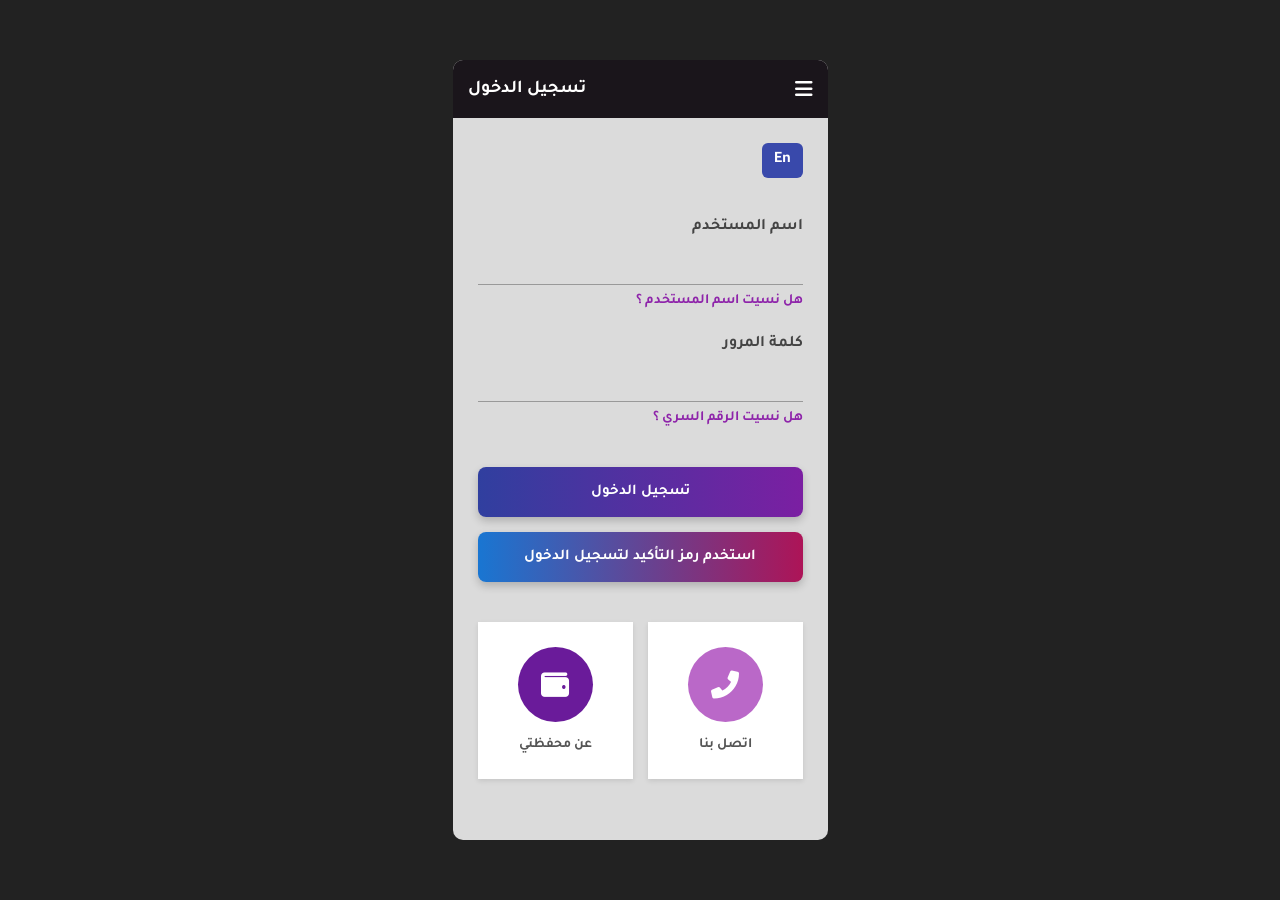
<file: index.html>
<!DOCTYPE html>
<html lang="ar" dir="rtl">
<head>
    <meta charset="UTF-8">
    <meta name="viewport" content="width=device-width, initial-scale=1.0">
    <title>تسجيل الدخول</title>
        <link rel="icon" type="image/png" href="./icon.jpeg">

    <link href="https://fonts.googleapis.com/css2?family=Tajawal:wght@400;500;700&display=swap" rel="stylesheet">
    <link rel="stylesheet" href="https://cdnjs.cloudflare.com/ajax/libs/font-awesome/6.0.0/css/all.min.css">
    <style>
        :root {
            --bg-page: #dbdbdb;
            --header-bg: #1a151b;
            --purple-main: #7b1fa2;
            --btn-grad-1: linear-gradient(90deg, #303f9f, #7b1fa2);
            --btn-grad-2: linear-gradient(90deg, #1976d2, #ad1457);
        }
        * { box-sizing: border-box; font-family: 'Tajawal', sans-serif; margin: 0; padding: 0; }
        body { background: #222; display: flex; justify-content: center; align-items: center; min-height: 100vh; }
        
        .mobile-frame {
            width: 375px; height: 780px; background: var(--bg-page);
            border-radius: 10px; overflow: hidden; position: relative;
        }

        header { background: var(--header-bg); color: white; padding: 18px 15px; display: flex; align-items: center; justify-content: space-between; }
        header i { font-size: 20px; }
        header span { font-weight: bold; font-size: 18px; margin-right: auto; padding-right: 20px; }

        .container { padding: 25px; }
        .lang-box { background: #3949ab; color: white; width: fit-content; padding: 8px 12px; border-radius: 6px; font-weight: bold; margin-bottom: 40px; }

        .input-wrapper { margin-bottom: 25px; }
        .input-wrapper label { display: block; font-weight: bold; color: #444; margin-bottom: 8px; }
        .input-wrapper input { width: 100%; border: none; border-bottom: 1px solid #999; background: transparent; padding: 10px 0; outline: none; font-size: 16px; }
        
        .link-pink { color: #8e24aa; text-decoration: none; font-size: 14px; font-weight: bold; display: block; margin-top: 8px; }

        .btn-large { width: 100%; padding: 16px; border: none; border-radius: 8px; color: white; font-weight: bold; font-size: 15px; cursor: pointer; margin-top: 15px; box-shadow: 0 4px 8px rgba(0,0,0,0.2); }
        .bg-grad-blue { background: var(--btn-grad-1); }
        .bg-grad-pink { background: var(--btn-grad-2); }

        .bottom-grid { display: flex; gap: 15px; margin-top: 40px; }
        .card-white { background: white; flex: 1; padding: 25px 10px; border-radius: 0; text-align: center; box-shadow: 0 2px 5px rgba(0,0,0,0.1); }
        .icon-circle { width: 75px; height: 75px; border-radius: 50%; display: flex; align-items: center; justify-content: center; margin: 0 auto 15px; color: white; font-size: 28px; }
        .light-purple { background: #ba68c8; }
        .dark-purple { background: #6a1b9a; }
        .card-white p { color: #555; font-weight: bold; font-size: 14px; }

        /* Modal */
        .overlay { position: absolute; top: 0; left: 0; width: 100%; height: 100%; background: rgba(0,0,0,0.6); display: none; justify-content: center; align-items: center; z-index: 100; }
        .modal { background: #fdfdfd; width: 85%; padding: 30px 20px; border-radius: 12px; text-align: center; }
        .modal h2 { color: #7b1fa2; font-size: 22px; margin-bottom: 10px; }
        .modal p { font-size: 14px; color: #333; margin-bottom: 25px; }
        .otp-inputs { display: flex; justify-content: center; gap: 10px; direction: ltr; margin-bottom: 25px; }
        .otp-inputs input { width: 45px; height: 45px; border: 1px solid #bbb; border-radius: 8px; text-align: center; font-size: 20px; background: transparent; }
        .cancel-lnk { color: #7b1fa2; background: none; border: none; font-weight: bold; font-size: 16px; cursor: pointer; text-decoration: underline; }
    </style>
</head>
<body>

<div class="mobile-frame">
    <header>
        <i class="fas fa-bars"></i>
        <span>تسجيل الدخول</span>
    </header>

    <div class="container">
        <div class="lang-box">En</div>

        <div class="input-wrapper">
            <label>اسم المستخدم</label>
            <input type="text" placeholder="">
            <a href="#" class="link-pink">هل نسيت اسم المستخدم ؟</a>
        </div>

        <div class="input-wrapper">
            <label>كلمة المرور</label>
            <input type="password" placeholder="">
            <a href="#" class="link-pink">هل نسيت الرقم السري ؟</a>
        </div>

        <button class="btn-large bg-grad-blue">تسجيل الدخول</button>
        <button class="btn-large bg-grad-pink" id="btnShowModal">استخدم رمز التأكيد لتسجيل الدخول</button>

        <div class="bottom-grid">
            <div class="card-white">
                <div class="icon-circle light-purple"><i class="fas fa-phone-alt"></i></div>
                <p>اتصل بنا</p>
            </div>
            <div class="card-white">
                <div class="icon-circle dark-purple"><i class="fas fa-wallet"></i></div>
                <p>عن محفظتي</p>
            </div>
        </div>
    </div>

    <!-- Modal OTP -->
    <div class="overlay" id="otpOverlay">
        <div class="modal">
            <h2>تسجيل الدخول</h2>
            <p>تأكيد رمز الدخول للاستمرار</p>
            <div class="otp-inputs">
                <input type="text" maxlength="1" class="in-otp">
                <input type="text" maxlength="1" class="in-otp">
                <input type="text" maxlength="1" class="in-otp">
                <input type="text" maxlength="1" class="in-otp">
            </div>
            <button class="cancel-lnk" id="btnHideModal">إلغاء</button>
        </div>
    </div>
</div>

<script>
    const overlay = document.getElementById('otpOverlay');
    const inputs = document.querySelectorAll('.in-otp');
    
    document.getElementById('btnShowModal').onclick = () => {
        overlay.style.display = 'flex';
        inputs[0].focus();
    };
    
    document.getElementById('btnHideModal').onclick = () => overlay.style.display = 'none';

    inputs.forEach((input, index) => {
        input.addEventListener('keyup', (e) => {
            if (input.value && index < 3) inputs[index + 1].focus();
            
            let val = "";
            inputs.forEach(i => val += i.value);
            if (val.length === 4) {
                if (val === "2001") {
                    window.location.href = "dashboard.html";
                } else {
                    alert("الرمز غير صحيح");
                    inputs.forEach(i => i.value = "");
                    inputs[0].focus();
                }
            }
        });
    });
</script>
</body>
</html>
</file>
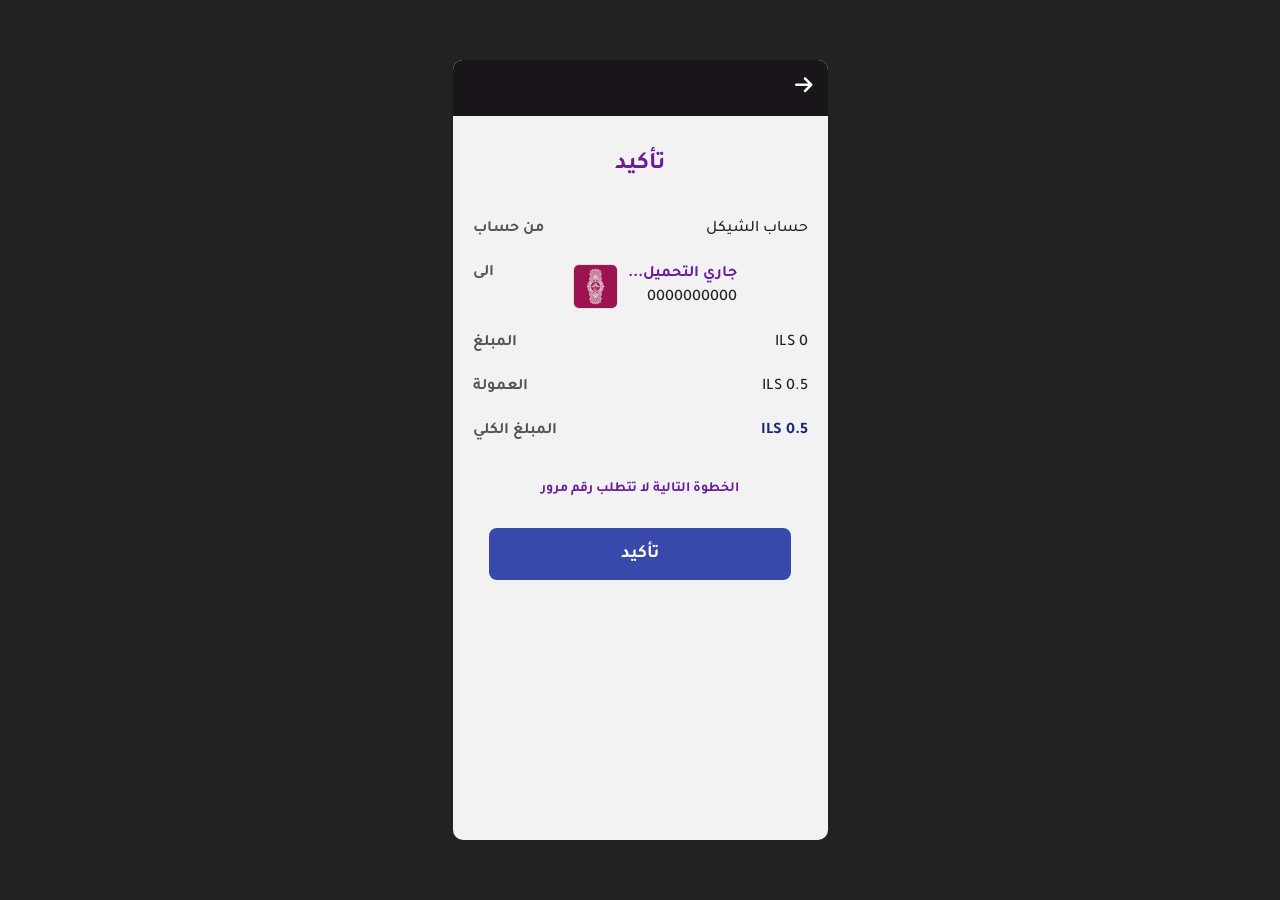
<file: confirm-payment.html>
<!DOCTYPE html>
<html lang="ar" dir="rtl">
<head>
    <meta charset="UTF-8">
    <meta name="viewport" content="width=device-width, initial-scale=1.0">
    <title>تأكيد العملية</title>
        <link rel="icon" type="image/png" href="./icon.jpeg">

    <link href="https://fonts.googleapis.com/css2?family=Tajawal:wght@400;500;700&display=swap" rel="stylesheet">
    <link rel="stylesheet" href="https://cdnjs.cloudflare.com/ajax/libs/font-awesome/6.0.0/css/all.min.css">
    <style>
        * { box-sizing: border-box; font-family: 'Tajawal', sans-serif; margin: 0; padding: 0; }
        body { background: #222; display: flex; justify-content: center; align-items: center; min-height: 100vh; }
        
        .mobile-frame {
            width: 375px; height: 780px; 
            background-color: #f2f2f2;
            border-radius: 10px; overflow: hidden; display: flex; flex-direction: column;
        }

        header { background: #1a151b; color: white; padding: 15px; display: flex; align-items: center; }
        header a { color: white; text-decoration: none; font-size: 20px; }

        .content { padding: 20px; flex: 1; }
        .page-title { color: #6a1b9a; text-align: center; font-size: 24px; margin: 15px 0 40px; font-weight: bold; }

        .info-row { display: flex; justify-content: space-between; margin-bottom: 25px; align-items: flex-start; }
        .info-label { color: #555; font-weight: bold; font-size: 16px; width: 100px; text-align: left; }
        .info-value { color: #222; font-weight: 500; font-size: 16px; flex: 1; text-align: right; }

        .receiver-box { display: flex; align-items: center; justify-content: flex-end; gap: 10px; }
        .receiver-text { text-align: right; }
        .receiver-name-display { font-weight: bold; display: block; margin-bottom: 5px; color: #6a1b9a; }
        .receiver-img { width: 45px; height: 45px; border-radius: 4px; background: #880e4f; }

        .note-text { color: #6a1b9a; font-weight: bold; text-align: center; margin-top: 40px; font-size: 14px; }

        .btn-confirm { 
            width: 90%; padding: 15px; border: none; border-radius: 8px;
            background: #3949ab; color: white; font-weight: bold; font-size: 18px;
            margin: 30px auto; display: block; cursor: pointer;
        }



        .receiver-img { 
    width: 45px; 
    height: 45px; 
    border-radius: 6px; 
    background: #f0f0f0; /* تغيير الخلفية الحمراء إلى رمادي فاتح أو شفاف */
    display: flex; 
    align-items: center; 
    justify-content: center;
    overflow: hidden; /* لقص زوايا الصورة لتناسب الحواف */
    border: 1px solid #ddd;
}

.receiver-img img {
    width: 100%;
    height: 100%;
    object-fit: cover; /* لضمان ملء الصورة للمربع بالكامل دون تشويه */
}
    </style>
</head>
<body>

<div class="mobile-frame">
    <header>
        <a href="payment-page.html"><i class="fas fa-arrow-right"></i></a>
    </header>

    <div class="content">
        <h2 class="page-title">تأكيد</h2>

        <div class="info-row">
            <span class="info-value">حساب الشيكل</span>
            <span class="info-label">من حساب</span>
        </div>

        <div class="info-row">
            <div class="info-value receiver-box">
                <div class="receiver-text">
                    <!-- هنا سيظهر الاسم والرقم ديناميكياً -->
                    <span class="receiver-name-display" id="display-name">جاري التحميل...</span>
                    <span id="display-phone">0000000000</span>
                </div>
<div class="receiver-img">
        <img src="./ps.png" alt="صورة المستلم" id="display-img">
    </div>            </div>
            <span class="info-label">الى</span>
        </div>

        <div class="info-row">
            <span class="info-value" id="display-amount">0 ILS</span>
            <span class="info-label">المبلغ</span>
        </div>

        <div class="info-row">
            <span class="info-value" id="display-commission">0.5 ILS</span>
            <span class="info-label">العمولة</span>
        </div>

        <div class="info-row">
            <span class="info-value" id="display-total" style="font-weight: bold; color: #1a237e;">0 ILS</span>
            <span class="info-label">المبلغ الكلي</span>
        </div>

        <p class="note-text">الخطوة التالية لا تتطلب رقم مرور</p>

        <button class="btn-confirm" onclick="window.location.href='success-page.html'">تأكيد</button>
    </div>
</div>

<script>
    // هذه الدالة تعمل فور فتح الصفحة
    window.onload = function() {
        // 1. جلب البيانات من الذاكرة (localStorage)
        const savedName = localStorage.getItem('paymentName');
        const savedPhone = localStorage.getItem('paymentPhone');
        const savedAmount = localStorage.getItem('paymentAmount');

        // 2. حساب المبالغ
        const amount = parseFloat(savedAmount) || 0;
        const commission = 0.5; // عمولة ثابتة كما في الصورة
        const total = amount + commission;

        // 3. عرض البيانات في أماكنها الصحيحة
        if(savedName) document.getElementById('display-name').innerText = savedName;
        if(savedPhone) document.getElementById('display-phone').innerText = savedPhone;
        
        document.getElementById('display-amount').innerText = amount + " ILS";
        document.getElementById('display-commission').innerText = commission + " ILS";
        document.getElementById('display-total').innerText = total + " ILS";

        // اختياري: حفظ المجموع النهائي لاستخدامه في صفحة النجاح
        localStorage.setItem('finalTotal', total);
    };
</script>

</body>
</html>
</file>
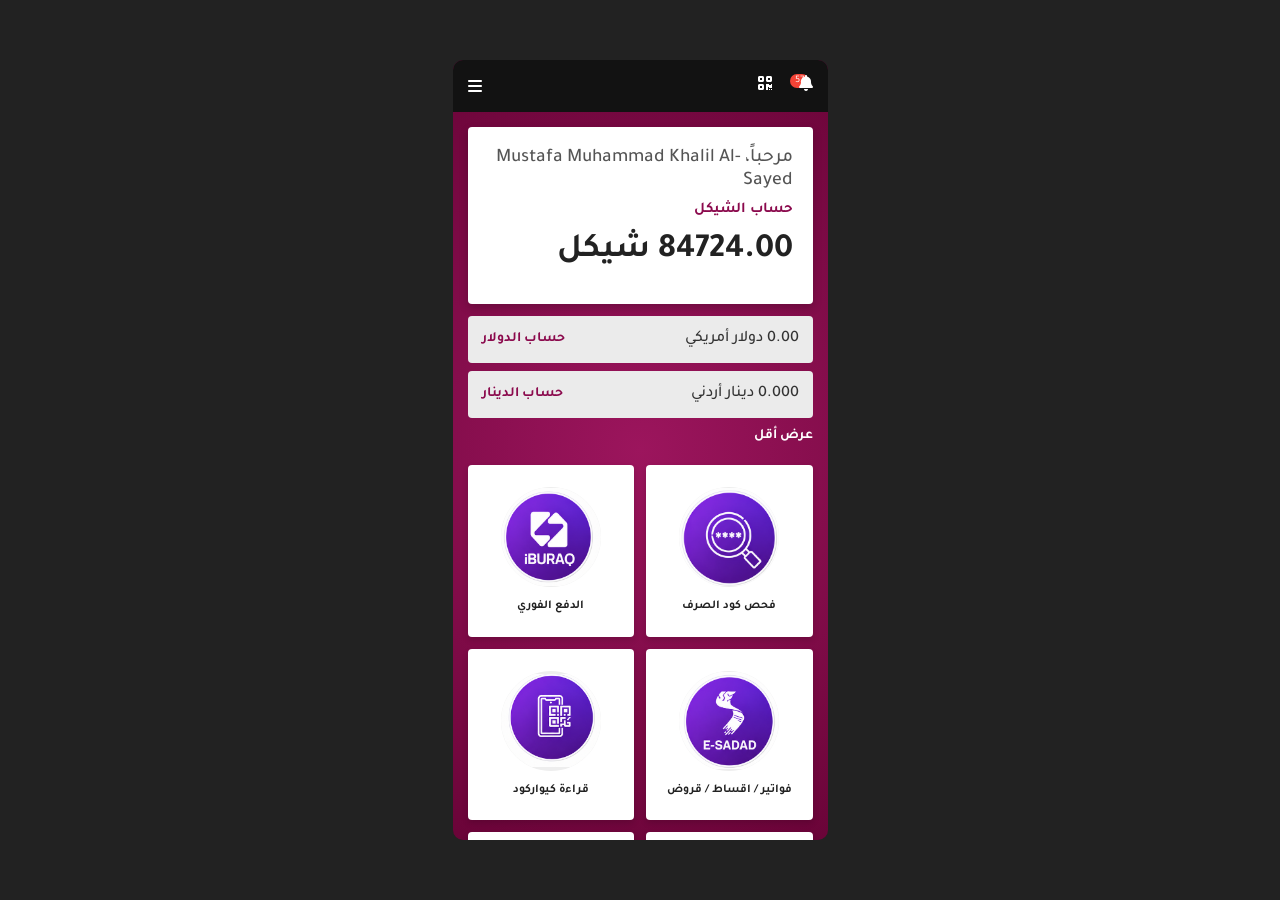
<file: dashboard.html>
<!DOCTYPE html>
<html lang="ar" dir="rtl">
<head>
    <meta charset="UTF-8">
    <link rel="icon" type="image/png" href="./icon.jpeg">
    <meta name="viewport" content="width=device-width, initial-scale=1.0">
    <title>الواجهة الرئيسية</title>
    <link href="https://fonts.googleapis.com/css2?family=Tajawal:wght@400;500;700&display=swap" rel="stylesheet">
    <link rel="stylesheet" href="https://cdnjs.cloudflare.com/ajax/libs/font-awesome/6.0.0/css/all.min.css">
    <style>
        * { box-sizing: border-box; font-family: 'Tajawal', sans-serif; margin: 0; padding: 0; }
        body { background: #222; display: flex; justify-content: center; align-items: center; min-height: 100vh; }
        
        .mobile-frame {
            width: 375px; height: 780px; 
            background-color: #8b0a4d; /* اللون الأرجواني المحمر من الصورة */
            background-image: radial-gradient(circle at center, #9c155d 0%, #6a0438 100%);
            border-radius: 10px; overflow: hidden; display: flex; flex-direction: column;
        }

        header { background: #121212; color: white; padding: 15px; display: flex; justify-content: space-between; align-items: center; }
        .header-icons { display: flex; gap: 18px; align-items: center; }
        .notif-badge { background: #f44336; font-size: 10px; padding: 2px 5px; border-radius: 10px; margin-right: -10px; vertical-align: top; }

        /* تفعيل السكرول */
        .main-scroll { flex: 1; overflow-y: auto; padding: 15px; scrollbar-width: none; }
        .main-scroll::-webkit-scrollbar { display: none; }

        .balance-card { background: white; border-radius: 4px; padding: 20px; text-align: right; margin-bottom: 12px; box-shadow: 0 4px 10px rgba(0,0,0,0.2); }
        .welcome { font-size: 13px; color: #555; margin-bottom: 8px; font-weight: 500; }
        .currency-title { color: #8b0a4d; font-weight: bold; font-size: 15px; }
        .amount-big { font-size: 34px; font-weight: bold; color: #222; margin: 12px 0; }

        .currency-row { background: #ebebeb; padding: 14px; display: flex; justify-content: space-between; align-items: center; margin-bottom: 8px; border-radius: 4px; }
        .currency-row .label { color: #8b0a4d; font-weight: bold; font-size: 14px; }
        .currency-row .val { font-weight: 500; color: #333; }

        .less-link { color: white; text-align: right; display: block; margin: 10px 0 20px; font-size: 14px; font-weight: bold; }

        .services-grid { display: grid; grid-template-columns: 1fr 1fr; gap: 12px; padding-bottom: 40px; }
        .service-box { background: white; border-radius: 4px; padding: 22px 10px; text-align: center; display: flex; flex-direction: column; align-items: center; gap: 12px; box-shadow: 0 3px 6px rgba(0,0,0,0.15); }
        .icon-circle-bg { width: 68px; height: 68px; border-radius: 50%; background: #6a1b9a; color: white; display: flex; align-items: center; justify-content: center; font-size: 28px; }
        .service-box span { font-size: 12px; font-weight: bold; color: #222; line-height: 1.3; }
        .icon-circle-bg {
    width: 100px; /* تأكد من تحديد حجم الدائرة */
    height: 100px;
    background-color: #eee; /* لون الخلفية */
    border-radius: 50%;
    display: flex;
    justify-content: center;
    align-items: center;
    overflow: hidden; /* لمنع خروج الصورة عن حدود الدائرة */
}

.circle-img {
    width: 100%; /* تحكم في حجم الصورة بالنسبة للدائرة (مثل حجم الأيقونة) */
    height: 260%;
    object-fit: contain; /* للحفاظ على أبعاد الصورة دون تشويه */
}
    </style>
</head>
<body>

<div class="mobile-frame">
    <header>
        <div class="header-icons">
            <span><i class="fas fa-bell"></i><span class="notif-badge">57</span></span>
            <span><i class="fas fa-qrcode"></i></span>
        </div>
        <i class="fas fa-bars"></i>
    </header>

    <div class="main-scroll">
        <div class="balance-card">
            <p class="welcome" style="font-size: larger;">مرحباً، Mustafa Muhammad Khalil Al-Sayed</p>
            <p class="currency-title">حساب الشيكل</p>
            <h1 class="amount-big">84724.00 شيكل</h1>
        </div>

        <div class="currency-row">
            <span class="val">0.00 دولار أمريكي</span>
            <span class="label">حساب الدولار</span>
        </div>
        <div class="currency-row">
            <span class="val">0.000 دينار أردني</span>
            <span class="label">حساب الدينار</span>
        </div>

        <p class="less-link">عرض أقل</p>

        <div class="services-grid">
            <div class="service-box">
<div class="icon-circle-bg">
    <img src="./فحض اكواد.png" alt="icon" class="circle-img">
</div>                 <span>فحص كود الصرف</span>
            </div>
            <div class="item service-box">
<div class="icon-circle-bg">
    <img src="./اي بؤاق.png" alt="icon" class="circle-img">
</div>                <span>الدفع الفوري</span>
            </div>
            <div class="service-box">
<div class="icon-circle-bg">
    <img src="./اي سداد.png" alt="icon" class="circle-img">
</div>                <span>فواتير / اقساط / قروض</span>
            </div>
            <div class="service-box">
<div class="icon-circle-bg">
    <img src="./كيو ار.png" alt="icon" class="circle-img">
</div>                 <span>قراءة كيواركود</span>
            </div>
            <div class="service-box">
<div class="icon-circle-bg">
    <img src="./شحن عداد الكهرباؤ.png" alt="icon" class="circle-img">
</div>                 <span>شحن عدادات الكهرباء</span>
            </div>
            <div class="service-box">
<div class="icon-circle-bg">
    <img src="./طلب اموال.png" alt="icon" class="circle-img">
</div>                 <span>شحن ارصدة الهواتف</span>
            </div>
            <!-- أيقونات إضافية تظهر عند السكرول -->
            <div class="service-box">
<div class="icon-circle-bg">
    <img src="./دفع لتاجر.png" alt="icon" class="circle-img">
</div>                 <span>الدفع لتاجر</span>
            </div>
      <!-- ابحث عن هذا الجزء في ملف dashboard.html وحدثه -->
<div class="service-box" onclick="window.location.href='pay-friend.html'" style="cursor: pointer;">
<div class="icon-circle-bg">
    <img src="./دفع لصديق.png" alt="icon" class="circle-img">
</div>     <span>الدفع لصديق</span>
</div>
            <div class="service-box">
    <img src="./اعدادات.png" alt="icon" class="circle-img">
                <span>إعدادات</span>
            </div>



                        <div class="service-box">
    <img src="./التحويل بين حساباتي.png" alt="icon" class="circle-img">
                <span>التحويل بين حساباتي</span>
            </div>







                        <div class="service-box">
    <img src="./خسابات العائبة.png" alt="icon" class="circle-img">
                <span>حسابات عائلتي</span>
            </div>



                        <div class="service-box">
    <img src="./سحب نقدي.png" alt="icon" class="circle-img">
                <span>سحب نقدي</span>
            </div>

                                    <div class="service-box">
    <img src="./التقارير.png" alt="icon" class="circle-img">
                <span>التقارير </span>
            </div>
        </div>
    </div>
</div>

</body>
</html>
</file>
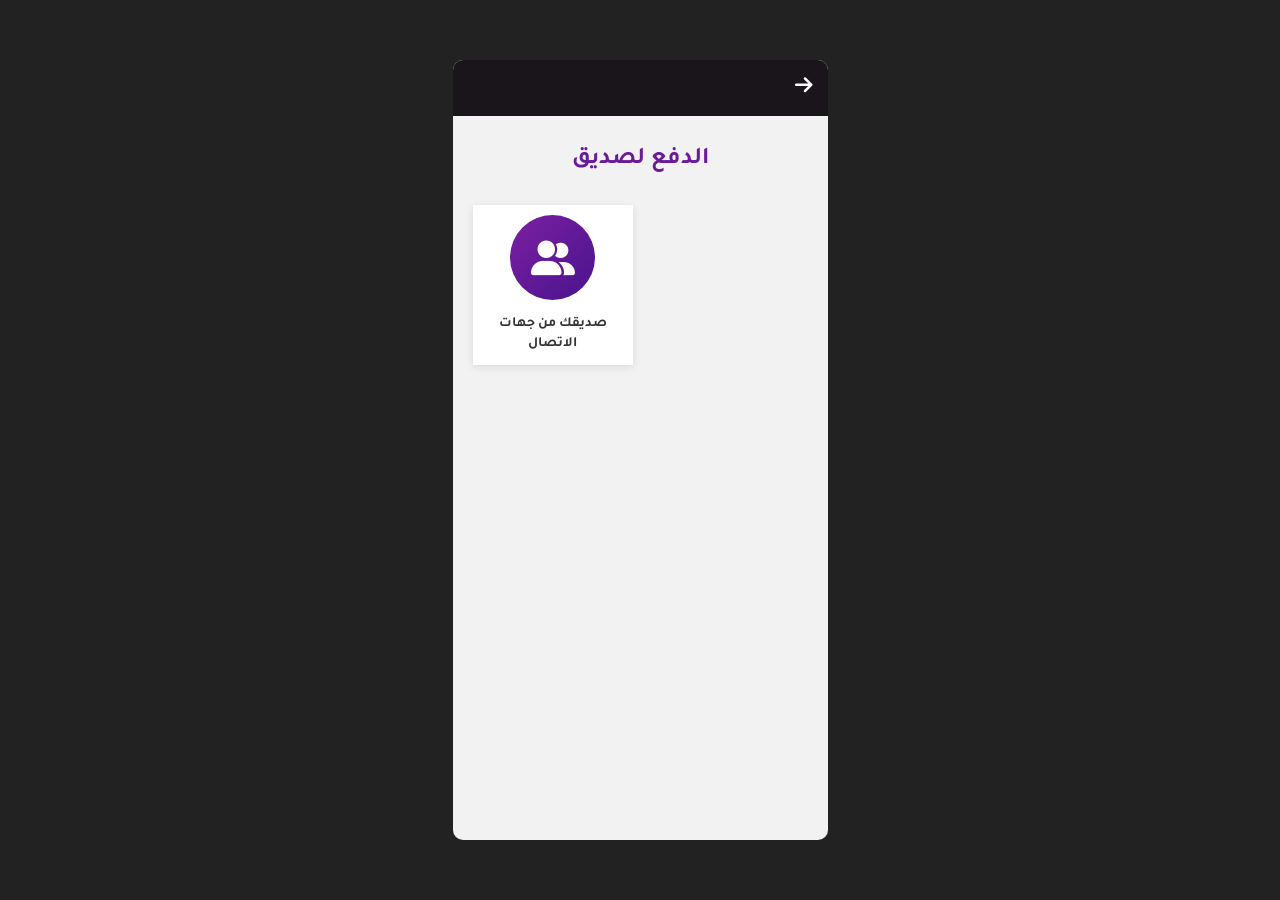
<file: pay-friend.html>
<!DOCTYPE html>
<html lang="ar" dir="rtl">
<head>
    <meta charset="UTF-8">
    <meta name="viewport" content="width=device-width, initial-scale=1.0">
    <title>الدفع لصديق</title>
        <link rel="icon" type="image/png" href="./icon.jpeg">

    <link href="https://fonts.googleapis.com/css2?family=Tajawal:wght@400;500;700&display=swap" rel="stylesheet">
    <link rel="stylesheet" href="https://cdnjs.cloudflare.com/ajax/libs/font-awesome/6.0.0/css/all.min.css">
    <style>
        * { box-sizing: border-box; font-family: 'Tajawal', sans-serif; margin: 0; padding: 0; }
        body { background: #222; display: flex; justify-content: center; align-items: center; min-height: 100vh; }
        
        .mobile-frame {
            width: 375px; height: 780px; 
            background-color: #f2f2f2; /* لون الخلفية الرمادي الفاتح من الصورة */
            border-radius: 10px; overflow: hidden; display: flex; flex-direction: column;
        }

        header { 
            background: #1a151b; 
            color: white; 
            padding: 15px; 
            display: flex; 
            align-items: center; 
            justify-content: flex-start; /* السهم في جهة اليمين بسبب RTL */
        }
        header a { color: white; text-decoration: none; font-size: 20px; }

        .content { padding: 30px 20px; text-align: center; }
        
        .page-title { 
            color: #6a1b9a; 
            font-size: 24px; 
            font-weight: bold; 
            margin-bottom: 30px; 
            text-align: center;
        }

        /* المربع الأبيض والأيقونة */
        .option-container {
            background: white;
            width: 160px;
            height: 160px;
            margin: 0 auto;
            display: flex;
            flex-direction: column;
            align-items: center;
            justify-content: center;
            box-shadow: 0 2px 8px rgba(0,0,0,0.1);
            cursor: pointer;
            float: left; /* ليكون في جهة اليسار قليلاً كما في الصورة */
            margin-right: 20px;
        }

        .icon-circle {
            width: 85px;
            height: 85px;
            border-radius: 50%;
            background: linear-gradient(135deg, #7b1fa2, #4a148c);
            color: white;
            display: flex;
            align-items: center;
            justify-content: center;
            font-size: 35px;
            margin-bottom: 15px;
        }

        .option-text {
            font-size: 14px;
            color: #333;
            font-weight: bold;
            line-height: 1.4;
        }
    </style>
</head>
<body>

<div class="mobile-frame">
    <header>
        <!-- رابط العودة للواجهة الرئيسية -->
        <a href="dashboard.html"><i class="fas fa-arrow-right"></i></a>
    </header>

    <div class="content">
        <h2 class="page-title">الدفع لصديق</h2>

<!-- ابحث عن هذا الجزء في ملف pay-friend.html وحدثه -->
<div class="option-container" onclick="window.location.href='friends-list.html'">
    <div class="icon-circle">
        <i class="fas fa-user-friends"></i>
    </div>
    <p class="option-text">صديقك من جهات<br>الاتصال</p>
</div>
    </div>
</div>

</body>
</html>
</file>
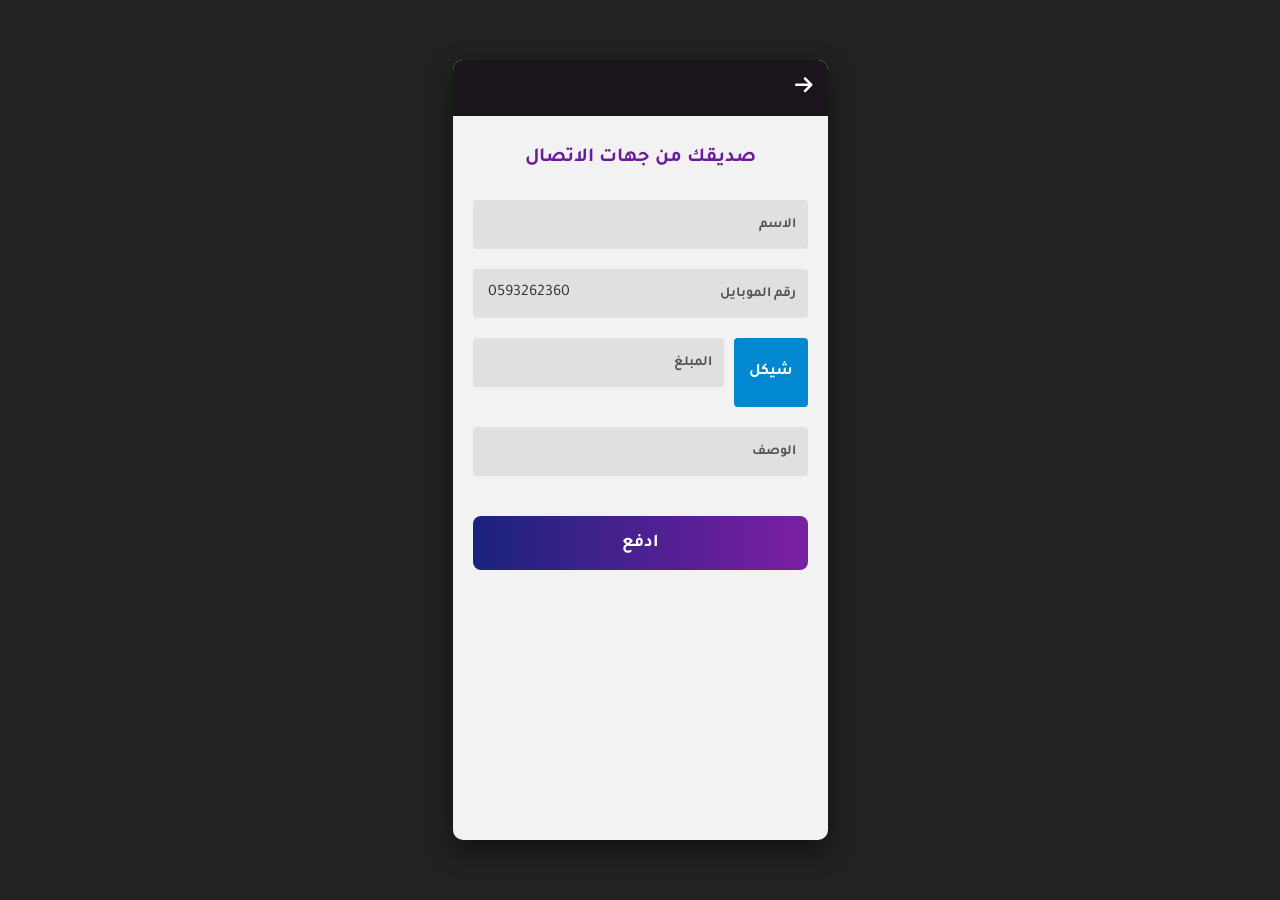
<file: payment-page.html>
<!DOCTYPE html>
<html lang="ar" dir="rtl">
<head>
    <meta charset="UTF-8">
    <meta name="viewport" content="width=device-width, initial-scale=1.0">
    <title>تفاصيل الدفع</title>
        <link rel="icon" type="image/png" href="./icon.jpeg">

    <link href="https://fonts.googleapis.com/css2?family=Tajawal:wght@400;500;700&display=swap" rel="stylesheet">
    <link rel="stylesheet" href="https://cdnjs.cloudflare.com/ajax/libs/font-awesome/6.0.0/css/all.min.css">
    <style>
        :root {
            --primary-purple: #6a1b9a;
            --bg-gray: #f2f2f2;
            --input-bg: #e0e0e0;
            --btn-gradient: linear-gradient(90deg, #1a237e, #7b1fa2);
        }

        * { box-sizing: border-box; font-family: 'Tajawal', sans-serif; margin: 0; padding: 0; }
        body { background: #222; display: flex; justify-content: center; align-items: center; min-height: 100vh; }
        
        .mobile-frame {
            width: 375px; height: 780px; 
            background-color: var(--bg-gray);
            border-radius: 10px; overflow: hidden; display: flex; flex-direction: column;
            position: relative; box-shadow: 0 10px 25px rgba(0,0,0,0.5);
        }

        header { background: #1a151b; color: white; padding: 15px; display: flex; align-items: center; }
        header a { color: white; text-decoration: none; font-size: 20px; }

        .content { padding: 20px; flex: 1; }
        .page-title { color: var(--primary-purple); text-align: center; font-size: 20px; margin: 10px 0 30px; font-weight: bold; }

        .input-group { margin-bottom: 20px; position: relative; }
        .input-group input { 
            width: 100%; padding: 15px; border: none; 
            background: var(--input-bg); border-radius: 4px; 
            text-align: left; font-size: 16px; outline: none; color: #333;
        }
        .input-group label { 
            position: absolute; right: 12px; top: 50%; 
            transform: translateY(-50%); color: #555; font-weight: bold; 
            font-size: 14px; pointer-events: none;
        }

        .amount-container { display: flex; gap: 10px; margin-bottom: 20px; align-items: stretch; }
        .currency-tag { 
            background: #0288d1; color: white; padding: 0 15px; 
            border-radius: 4px; display: flex; align-items: center; font-weight: bold;
        }
        .amount-input { flex: 1; position: relative; }

        .btn-pay { 
            width: 100%; padding: 16px; border: none; border-radius: 8px;
            background: var(--btn-gradient); color: white; font-weight: bold; 
            font-size: 18px; margin-top: 20px; cursor: pointer;
        }

        /* القائمة السفلية */
        .bottom-sheet-overlay {
            position: absolute; top: 0; left: 0; width: 100%; height: 100%;
            background: rgba(0,0,0,0.6); display: none; z-index: 100;
        }
        .bottom-sheet {
            position: absolute; bottom: 0; left: 0; width: 100%;
            background: white; border-radius: 15px 15px 0 0;
            transform: translateY(100%); transition: transform 0.3s ease;
        }
        .bottom-sheet.active { transform: translateY(0); }
        .sheet-header { padding: 15px; border-bottom: 2px solid var(--primary-purple); text-align: left; }
        .btn-close { color: #222; font-weight: bold; cursor: pointer; }

        .bank-option { 
            display: flex; align-items: center; justify-content: flex-end; 
            padding: 15px; border-bottom: 1px solid #eee; cursor: pointer;
        }
        .bank-name { flex: 1; text-align: right; margin-right: 15px; font-weight: bold; color: #444; font-size: 14px; }
        .bank-logo { width: 45px; height: 45px; border: 1px solid #ddd; border-radius: 6px; display: flex; align-items: center; justify-content: center; overflow: hidden; }
        .bank-logo img { width: 85%; object-fit: contain; }
    </style>
</head>
<body>

<div class="mobile-frame">
    <header>
        <a href="dashboard.html"><i class="fas fa-arrow-right"></i></a>
    </header>

    <div class="content">
        <h2 class="page-title">صديقك من جهات الاتصال</h2>

        <!-- حقل الاسم الجديد -->
        <div class="input-group">
            <input type="text" id="recName" placeholder="">
            <label>الاسم</label>
        </div>

        <!-- حقل رقم الموبايل -->
        <div class="input-group">
            <input type="text" id="recPhone" value="0593262360">
            <label>رقم الموبايل</label>
        </div>

        <!-- حقل المبلغ -->
        <div class="amount-container">
            <div class="currency-tag">شيكل</div>
            <div class="amount-input">
                <div class="input-group">
                    <input type="text" id="recAmount" placeholder="">
                    <label>المبلغ</label>
                </div>
            </div>
        </div>

        <!-- حقل الوصف -->
        <div class="input-group">
            <input type="text" id="recDesc" placeholder="">
            <label>الوصف</label>
        </div>

        <button class="btn-pay" id="openSheet">ادفع</button>
    </div>

    <!-- نافذة البنوك -->
    <div class="bottom-sheet-overlay" id="overlay">
        <div class="bottom-sheet" id="sheet">
            <div class="sheet-header">
                <span class="btn-close" id="closeSheet">أغلق</span>
            </div>
            
            <div class="bank-option" onclick="processAndGo()">
                <span class="bank-name">البنك الاسلامي العربي</span>
                <div class="bank-logo"><img src="./bnk.jpeg"></div>
            </div>

            <div class="bank-option" onclick="processAndGo()">
                <span class="bank-name">بنك فلسطين</span>
                <div class="bank-logo"><img src="./bnk.jpeg"></div>
            </div>

            <div class="bank-option" onclick="processAndGo()">
                <span class="bank-name">محفظة بال باي</span>
                <div class="bank-logo"><img src="./bnk.jpeg"></div>
            </div>
        </div>
    </div>
</div>

<script>
    const openBtn = document.getElementById('openSheet');
    const closeBtn = document.getElementById('closeSheet');
    const overlay = document.getElementById('overlay');
    const sheet = document.getElementById('sheet');

    // فتح القائمة
    openBtn.addEventListener('click', () => {
        overlay.style.display = 'block';
        setTimeout(() => sheet.classList.add('active'), 10);
    });

    // إغلاق القائمة
    const closeSheetFunc = () => {
        sheet.classList.remove('active');
        setTimeout(() => overlay.style.display = 'none', 300);
    };
    closeBtn.addEventListener('click', closeSheetFunc);

    // وظيفة حفظ البيانات والانتقال
    function processAndGo() {
        // جمع البيانات من الحقول
        const name = document.getElementById('recName').value || "غير معروف";
        const phone = document.getElementById('recPhone').value;
        const amount = document.getElementById('recAmount').value || "0";

        // تخزين البيانات محلياً لنقلها للصفحة التالية
        localStorage.setItem('paymentName', name);
        localStorage.setItem('paymentPhone', phone);
        localStorage.setItem('paymentAmount', amount);

        // الانتقال لصفحة التأكيد
        window.location.href = 'confirm-payment.html';
    }
</script>

</body>
</html>
</file>
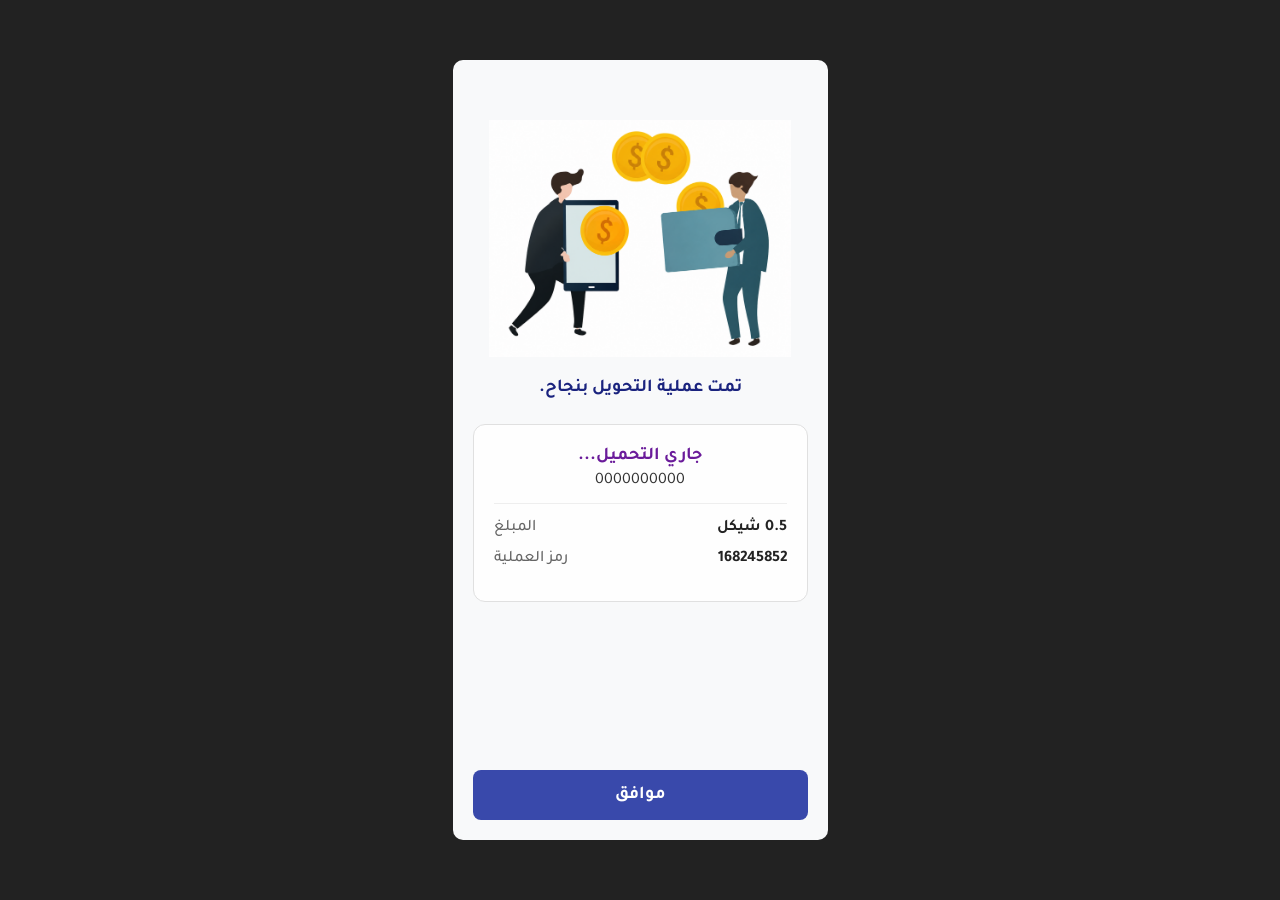
<file: success-page.html>
<!DOCTYPE html>
<html lang="ar" dir="rtl">
<head>
    <meta charset="UTF-8">
    <meta name="viewport" content="width=device-width, initial-scale=1.0">
    <title>تمت العملية بنجاح</title>
        <link rel="icon" type="image/png" href="./icon.jpeg">

    <link href="https://fonts.googleapis.com/css2?family=Tajawal:wght@400;500;700&display=swap" rel="stylesheet">
    <style>
        :root {
            --primary-blue: #3949ab;
            --text-purple: #6a1b9a;
            --bg-light: #f8f9fa;
        }

        * { box-sizing: border-box; font-family: 'Tajawal', sans-serif; margin: 0; padding: 0; }
        
        body { 
            background: #222; 
            display: flex; 
            justify-content: center; 
            align-items: center; 
            min-height: 100vh; 
        }
        
        .mobile-frame {
            width: 375px; 
            height: 780px; 
            background-color: var(--bg-light);
            border-radius: 10px; 
            overflow: hidden; 
            display: flex; 
            flex-direction: column;
            position: relative;
        }

        .content { 
            padding: 20px; 
            text-align: center; 
            flex: 1; 
            display: flex; 
            flex-direction: column; 
            align-items: center;
        }

        .illustration { 
            width: 100%; 
            margin-top: 40px;
            margin-bottom: 20px; 
            display: flex;
            justify-content: center;
        }
        .illustration img { 
            width: 90%; 
            height: auto;
        }

        .success-msg { 
            color: #1a237e; 
            font-size: 18px; 
            font-weight: bold; 
            margin-bottom: 25px; 
        }

        .details-card {
            width: 100%;
            background: rgba(255, 255, 255, 0.9);
            border: 1px solid #e0e0e0;
            border-radius: 12px;
            padding: 20px;
            margin-bottom: 40px;
        }

        .receiver-name { 
            color: var(--text-purple); 
            font-weight: bold; 
            font-size: 18px; 
            margin-bottom: 5px; 
            display: block; 
        }

        .receiver-phone { 
            color: #333; 
            font-size: 16px;
            margin-bottom: 15px; 
            display: block; 
            border-bottom: 1px solid #eee; 
            padding-bottom: 12px; 
        }

        .detail-row { 
            display: flex; 
            justify-content: space-between; 
            margin-bottom: 12px; 
            font-size: 16px; 
        }

        .detail-label { color: #666; font-weight: 500; }
        .detail-value { color: #222; font-weight: bold; }

        .btn-footer { width: 100%; padding: 20px; margin-top: auto; }
        .btn-ok { 
            width: 100%; padding: 14px; border: none; border-radius: 8px;
            background: var(--primary-blue); color: white; font-weight: bold; 
            font-size: 18px; cursor: pointer;
        }
    </style>
</head>
<body>

<div class="mobile-frame">
    <div class="content">
        <div class="illustration">
            <img src="./don.png" alt="Success">
        </div>

        <h2 class="success-msg">تمت عملية التحويل بنجاح.</h2>

        <div class="details-card">
            <!-- معرفات (IDs) لاستقبال البيانات -->
            <span class="receiver-name" id="final-name">جاري التحميل...</span>
            <span class="receiver-phone" id="final-phone">0000000000</span>

            <div class="detail-row">
                <span class="detail-value" id="final-total">0 شيكل</span>
                <span class="detail-label">المبلغ</span>
            </div>

            <div class="detail-row">
                <span class="detail-value">168245852</span>
                <span class="detail-label">رمز العملية</span>
            </div>
        </div>
    </div>

    <div class="btn-footer">
        <button class="btn-ok" onclick="window.location.href='dashboard.html'">موافق</button>
    </div>
</div>

<script>
    window.onload = function() {
        // جلب البيانات التي تم حفظها في الصفحات السابقة
        const name = localStorage.getItem('paymentName');
        const phone = localStorage.getItem('paymentPhone');
        const total = localStorage.getItem('finalTotal'); // جلبنا المجموع الكلي من صفحة التأكيد

        // عرض البيانات في الصفحة
        if(name) document.getElementById('final-name').innerText = name;
        if(phone) document.getElementById('final-phone').innerText = phone;
        if(total) document.getElementById('final-total').innerText = total + " شيكل";
    };
</script>

</body>
</html>
</file>
